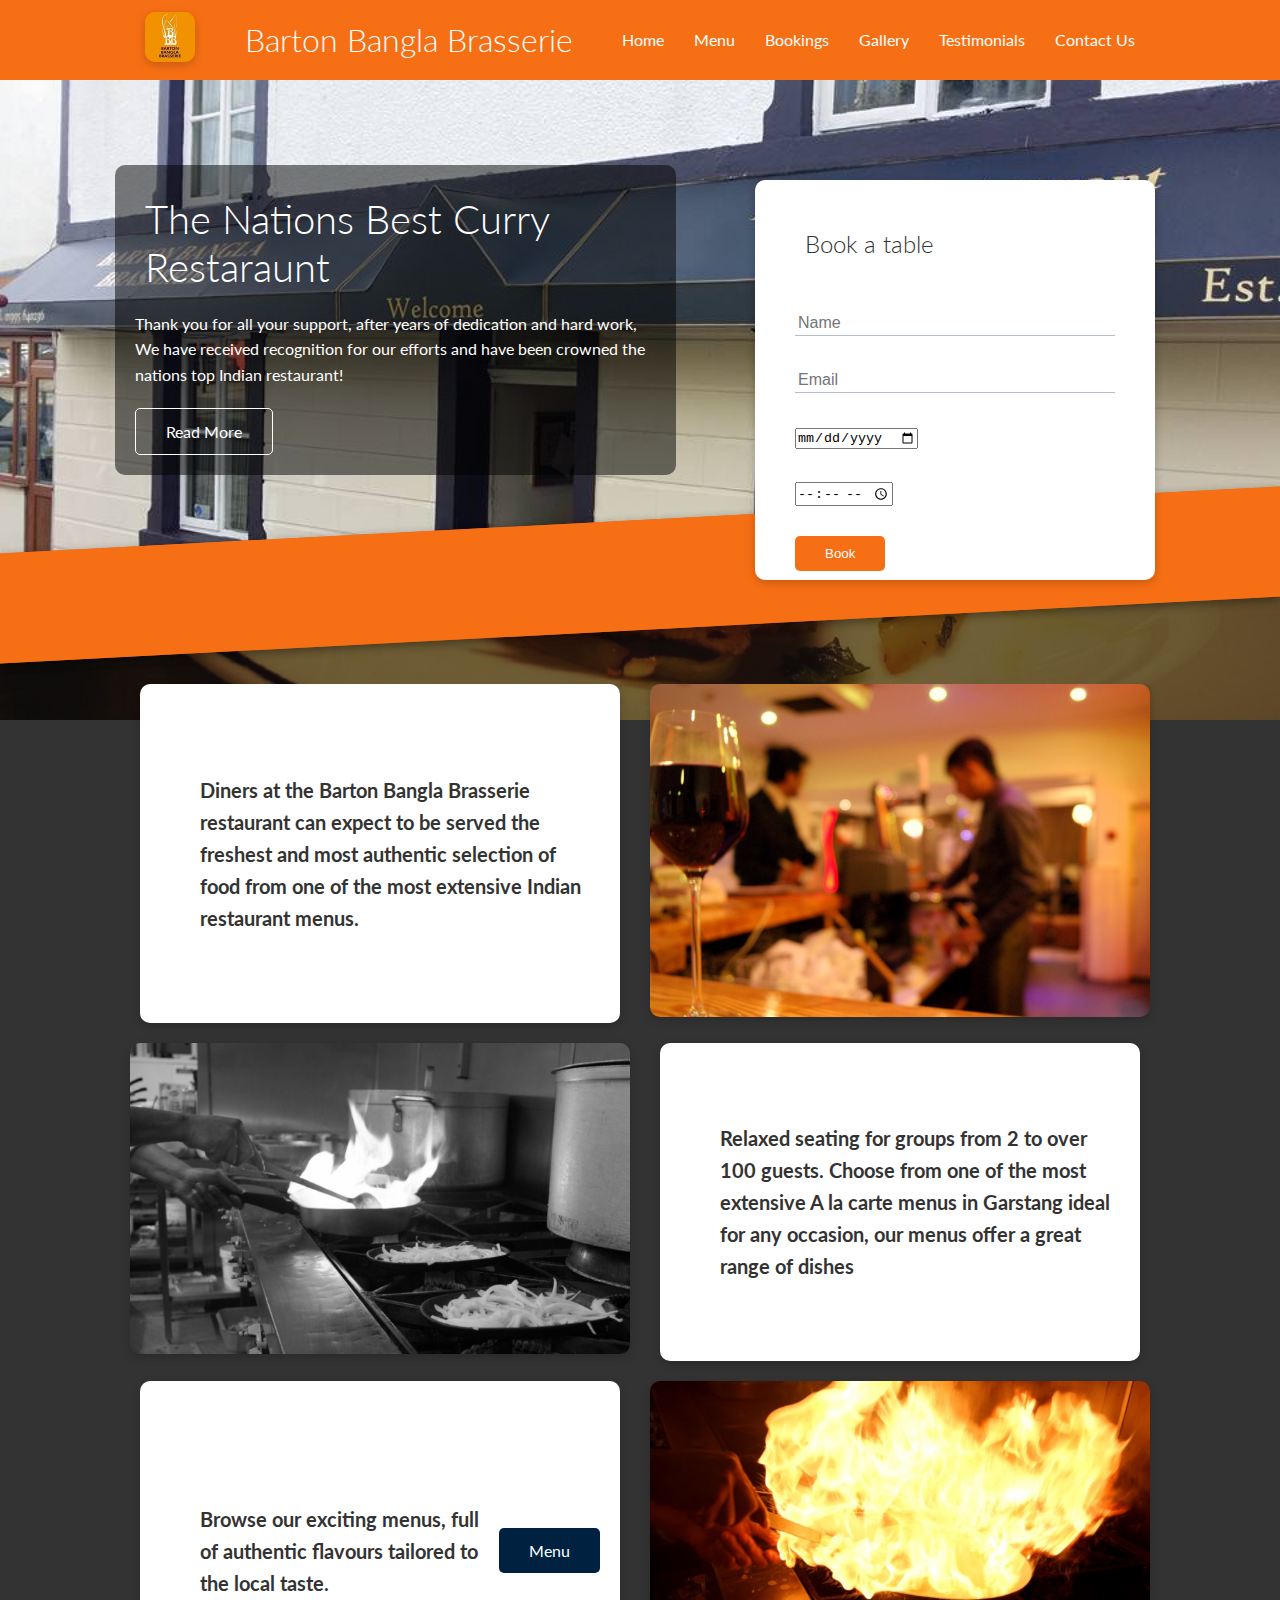
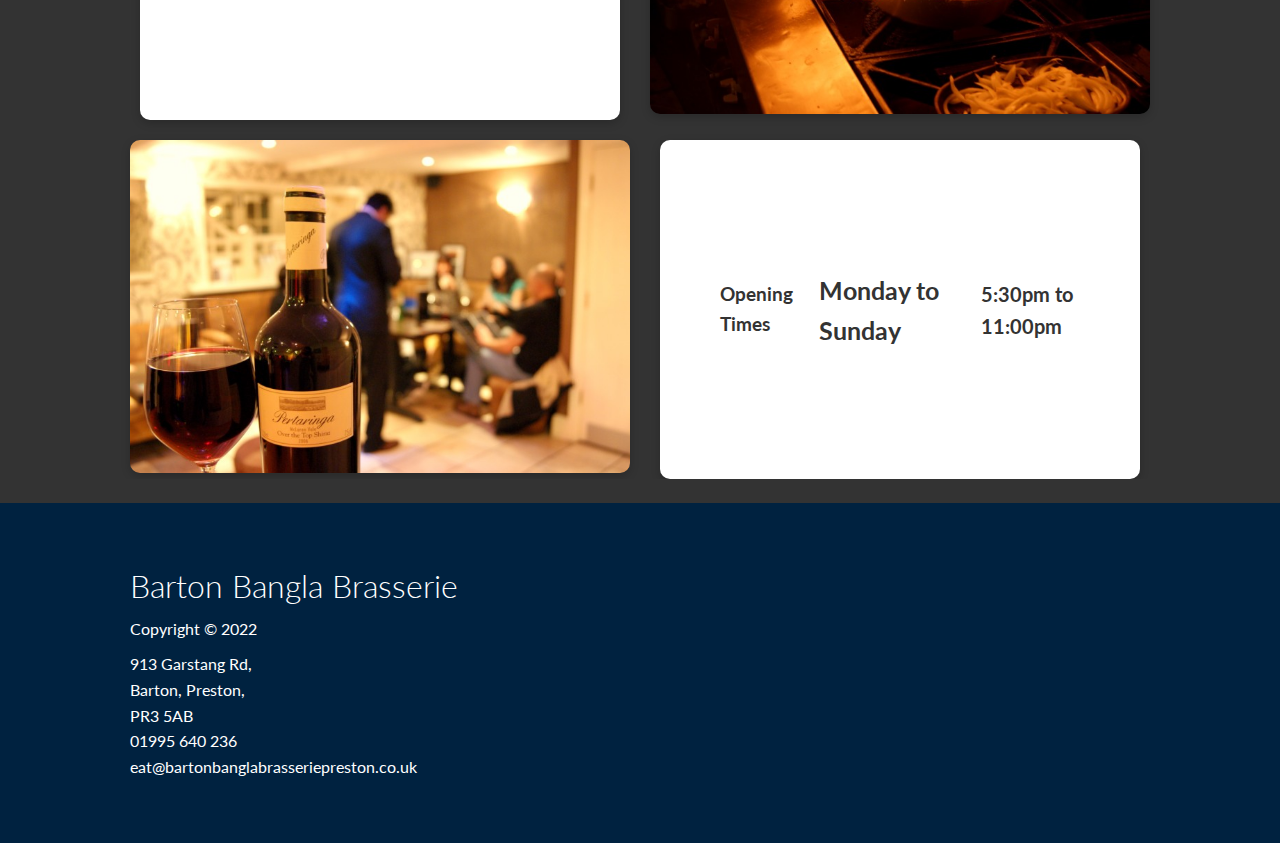
<file: Index.html>
<!DOCTYPE html>
<html lang="en">

<head>
    <Title> Barton Bangla Barasserie - Home Page</Title>
    <meta charset="utf-8">
    <link rel="stylesheet" type ="text/css" href="CSS/utilities.css">
    <link rel="stylesheet" type ="text/css" href="CSS/styles.css">
    
    <link rel="stylesheet" href="https://cdnjs.cloudflare.com/ajax/libs/font-awesome/6.1.1/css/all.min.css" integrity="sha512-KfkfwYDsLkIlwQp6LFnl8zNdLGxu9YAA1QvwINks4PhcElQSvqcyVLLD9aMhXd13uQjoXtEKNosOWaZqXgel0g==" crossorigin="anonymous" referrerpolicy="no-referrer" />
   
   
</head>

<body>
<!-- Navbar-->
<div class="navbar">
<div class="container flex">
    <a href="Index.html"><img src="Images/logo.jpg" alt=""></a>
    <h1 class="logo">Barton Bangla Brasserie</h1>
        <nav>
            <ul>
                <li><a href="Index.html">Home</a></li>
                <li><a href="Menu.html">Menu</a></li>
                <li><a href="Bookings.html">Bookings</a></li>
                <li><a href="Gallery.html">Gallery</a></li>
                <li><a href="Testimonials.html">Testimonials</a></li>
                <li><a href="Contact.html">Contact Us</a></li>
            </ul>
        </nav>
    </div>
</div>


<!-- Showcase-->
<section class="showcase">
    <div class="container grid">
        <div class="showcase-text">
            <h1>The Nations Best Curry Restaraunt</h1>
            <p>Thank you for all your support, after years of dedication and hard work, We have received recognition for our efforts and have been crowned the nations top Indian restaurant!</p>
            <a href="https://www.lancs.live/whats-on/food-drink-news/lancashire-indian-restaurant-officially-named-21869978" class="btn btn-outline">Read More</a>
        </div>
            <div class="showcase-form card">
                <h2>Book a table</h2>
                <form name="contact" method="POST" netlify-honeypot="bot-field" data-netlify="true">
                    <input type="hidden" name="form-name" value="contact">
                    <p class="hidden">
                        <label>
                          Don’t fill this out if you’re human: <input name="bot-field" />
                        </label>
                      </p>
                    <div class="form-control">
                        <input type="text" name="name" placeholder="Name"required>
                    </div>
                    <div class="form-control">
                        <input type="email" name="email" placeholder="Email" required>
                    </div>
                    <div class="form-control">
                        <input type="date" name="date" placeholder="date" required>
                    </div>
                    <div class="form-control">
                        <input type="time" name="time" placeholder="time" required>
                    </div>
                    <input type="submit" value="Book" class="btn btn-primary">
                </form>
            </div>
        </div>
</section>

<!-- Articles -->
<section class="articles">
    <div class="section articles-main my-2">
        <div class="container grid">
            <div class="card flex">
                <i class= "fas fa-utensils fa-3x"></i>
                <p>Diners at the Barton Bangla Brasserie restaurant can expect to be served the freshest and most authentic selection of food from one of the most extensive Indian restaurant menus. </p>
            </div>
            <div class="cardflex">
                <img src="Images/Article1.jpg" alt="">
            </div>
            <div class="cardflex">
                <img src="Images/Article2.jpg" alt="">
            </div>
            <div class="card flex">
                <i class= "fas fa-chair fa-3x"></i>
                <p>Relaxed seating for groups from 2 to over 100 guests. Choose from one of the most extensive A la carte menus in Garstang ideal for any occasion, our menus offer a great range of dishes </p>
            </div>
            <div class="card flex">
                <i class= "fas fa-bars fa-3x"></i>
                <p>Browse our exciting menus, full of authentic flavours tailored to the local taste.</p>
                <a href="Menu.html" class="btn btn-dark">Menu</a>
            </div>
            <div class="cardflex">
                <img src="Images/Article3.jpg" alt="">
            </div> 
            <div class="cardflex">
                <img src="Images/Article4.jpg" alt="">
            </div> 
            <div class="card flex">
                <i class= "fas fa-clock fa-3x"></i>
                <h3>Opening Times</34>
                <h4>Monday to Sunday</h4>
                <p>5:30pm to 11:00pm</p>
            </div>
            
            
        </div>
    </div>
</section>







<!-- Footer -->
<footer class="footer bg-dark py-5">
    <div class="container grid">
        <div>
            <h1>Barton Bangla Brasserie</h1>
            <p> Copyright &copy; 2022</p>
            <ul>
                <li>913 Garstang Rd,</li>
                <li>Barton, Preston,</li>
                <li>PR3 5AB</li>
                <li><a href="01995640236">01995 640 236</a></li>
                <li><a href="mailto:eat@bartonbanglabrasseriepreston.co.uk">eat@bartonbanglabrasseriepreston.co.uk</a></li>
            </ul>
        </div>
        <div class="social">
            <a href="#"><i class = "fab fa-twitter fa-2x"></i></a>
            <a href="https://www.facebook.com/bartonbanglabrasserie/"><i class = "fab fa-facebook fa-2x"></i></a>
            <a href="#"><i class = "fab fa-instagram fa-2x"></i></a>
            <a href="#"><i class = "fab fa-yelp fa-2x"></i></a>
            <a href="#"><i class = "fab fa-regular fa-envelope fa-2x"></i></a>
        </div>
    </div>
</footer>
</body>
</html>
</file>
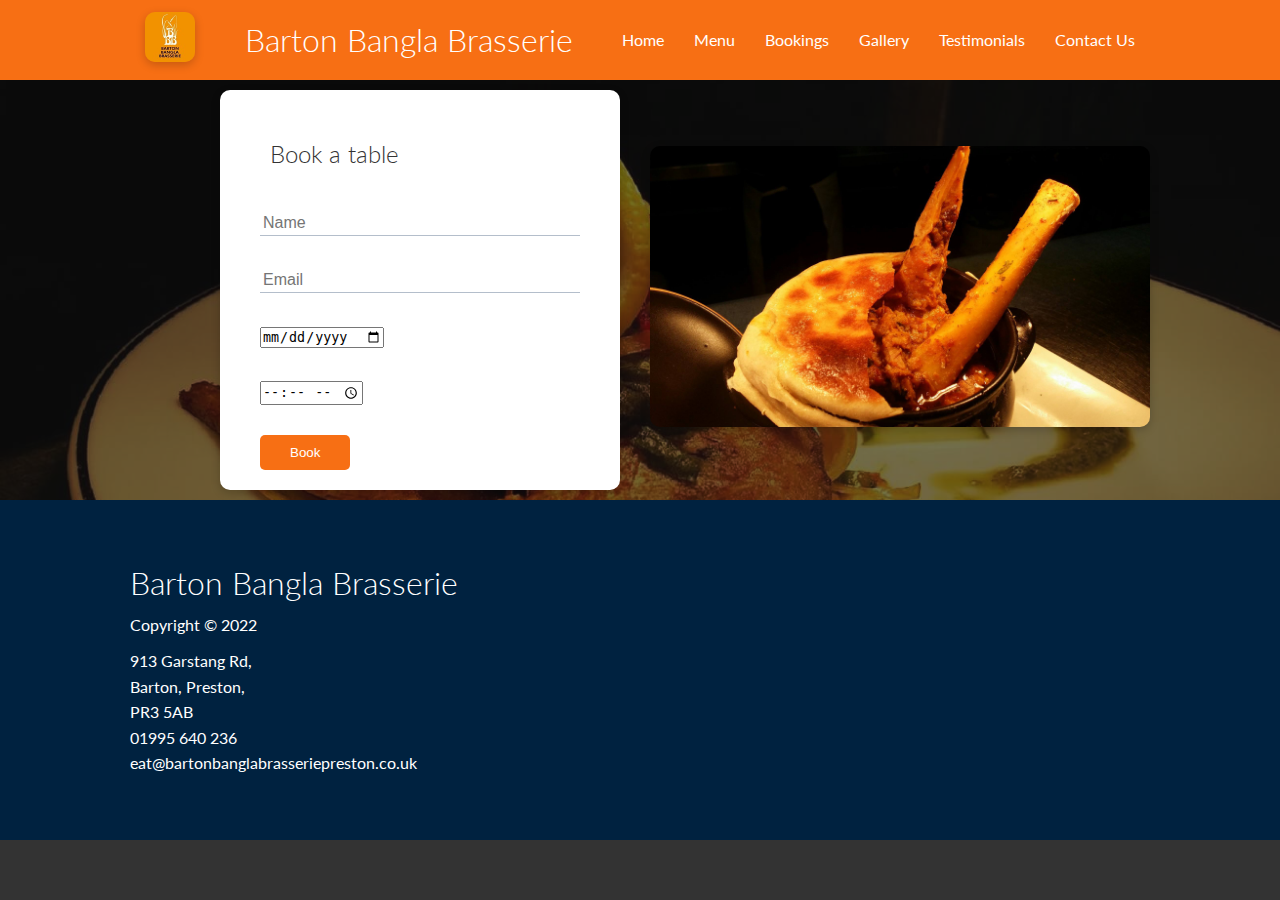
<file: Bookings.html>
<!DOCTYPE html>
<html lang="en">

<head>
    <Title> Barton Bangla Barasserie - Bookings</Title>
    <meta charset="utf-8">
    <link rel="stylesheet" type ="text/css" href="CSS/utilities.css">
    <link rel="stylesheet" type ="text/css" href="CSS/styles.css">
    
    <link rel="stylesheet" href="https://cdnjs.cloudflare.com/ajax/libs/font-awesome/6.1.1/css/all.min.css" integrity="sha512-KfkfwYDsLkIlwQp6LFnl8zNdLGxu9YAA1QvwINks4PhcElQSvqcyVLLD9aMhXd13uQjoXtEKNosOWaZqXgel0g==" crossorigin="anonymous" referrerpolicy="no-referrer" />
   
   
</head>

<body>
<!-- Navbar-->
<div class="navbar">
<div class="container flex">
    <a href="Index.html"><img src="Images/logo.jpg" alt=""></a>
    <h1 class="logo">Barton Bangla Brasserie</h1>
        <nav>
            <ul>
                <li><a href="Index.html">Home</a></li>
                <li><a href="Menu.html">Menu</a></li>
                <li><a href="Bookings.html">Bookings</a></li>
                <li><a href="Gallery.html">Gallery</a></li>
                <li><a href="Testimonials.html">Testimonials</a></li>
                <li><a href="Contact.html">Contact Us</a></li>
            </ul>
        </nav>
    </div>
</div>

<!-- Booking Form -->
<div class="container grid">
    <div class="bookings-form card">
        <h2>Book a table</h2>
            <form name="contact" method="POST" data-netlify="true">
                <input type="hidden" name="form-name" netlify-honeypot="bot-field" value="contact">
                <input type="hidden" name="form-name" value="contact">
                    <p class="hidden">
                        <label>
                          Don’t fill this out if you’re human: <input name="bot-field" />
                        </label>
                      </p>
                <div class="form-control">
                    <input type="text" name="name" placeholder="Name"required>
                </div>
                <div class="form-control">
                    <input type="email" name="email" placeholder="Email" required>
                </div>
                <div class="form-control">
                    <input type="date" name="date" placeholder="date" required>
                </div>
                <div class="form-control">
                    <input type="time" name="time" placeholder="time" required>
                </div>
                <input type="submit" value="Book" class="btn btn-primary">
            </form>
    </div>
    <div class="bookings"><img src="Images/bg2.jpg" alt=""></div>
</div>


<!-- Footer -->
<footer class="footer bg-dark py-5">
    <div class="container grid">
        <div>
            <h1>Barton Bangla Brasserie</h1>
            <p> Copyright &copy; 2022</p>
            <ul>
                <li>913 Garstang Rd,</li>
                <li>Barton, Preston,</li>
                <li>PR3 5AB</li>
                <li><a href="01995640236">01995 640 236</a></li>
                <li><a href="mailto:eat@bartonbanglabrasseriepreston.co.uk">eat@bartonbanglabrasseriepreston.co.uk</a></li>
            </ul>
        </div>
        <div class="social">
            <a href="#"><i class = "fab fa-twitter fa-2x"></i></a>
            <a href="https://www.facebook.com/bartonbanglabrasserie/"><i class = "fab fa-facebook fa-2x"></i></a>
            <a href="#"><i class = "fab fa-instagram fa-2x"></i></a>
            <a href="#"><i class = "fab fa-yelp fa-2x"></i></a>
            <a href="#"><i class = "fab fa-regular fa-envelope fa-2x"></i></a>
        </div>
    </div>
</footer>
</body>
</html>
</file>
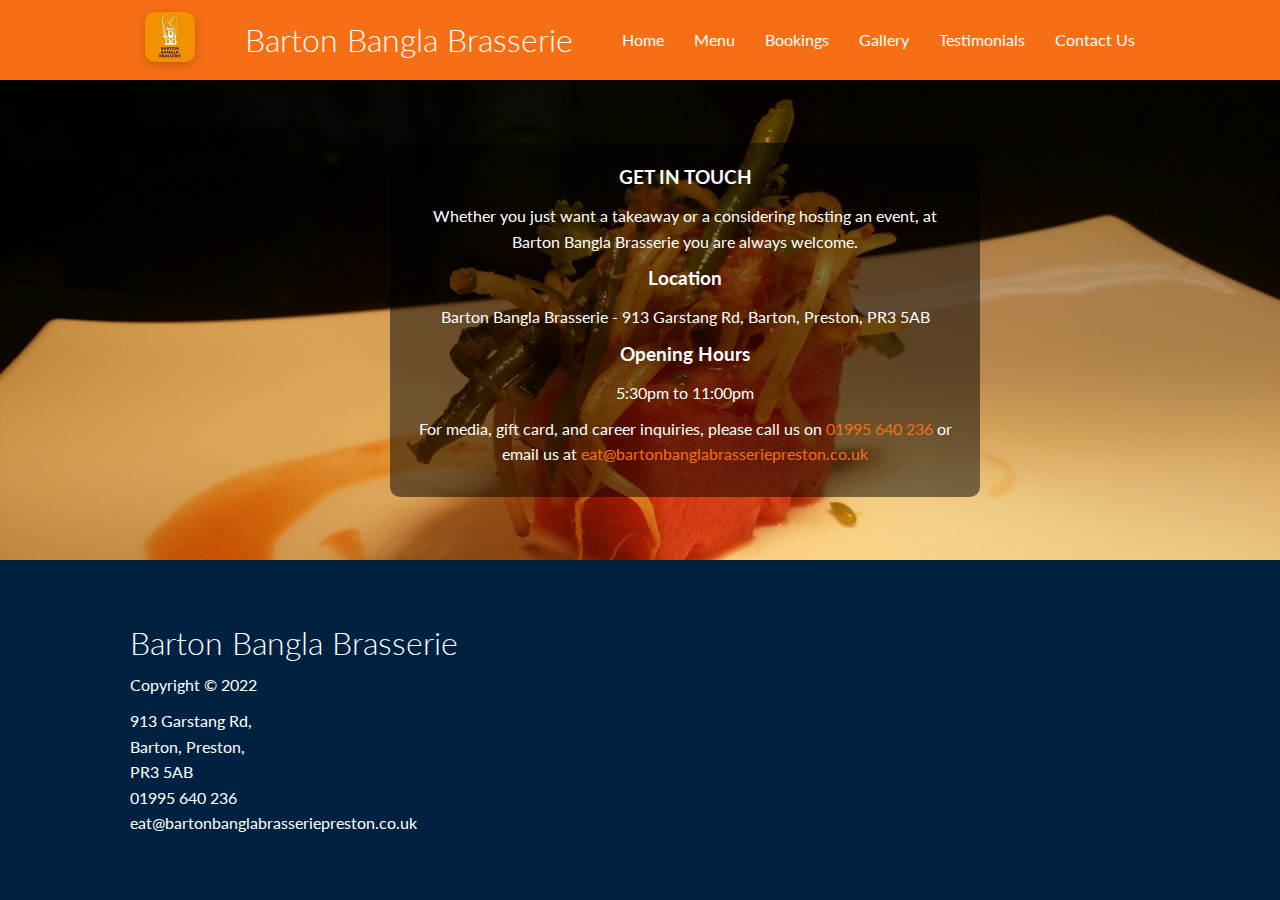
<file: Contact.html>
<!DOCTYPE html>
<html lang="en">

<head>
    <Title> Barton Bangla Barasserie - Contact Us</Title>
    <meta charset="utf-8">
    <link rel="stylesheet" type ="text/css" href="CSS/utilities.css">
    <link rel="stylesheet" type ="text/css" href="CSS/styles.css">
    
    <link rel="stylesheet" href="https://cdnjs.cloudflare.com/ajax/libs/font-awesome/6.1.1/css/all.min.css" integrity="sha512-KfkfwYDsLkIlwQp6LFnl8zNdLGxu9YAA1QvwINks4PhcElQSvqcyVLLD9aMhXd13uQjoXtEKNosOWaZqXgel0g==" crossorigin="anonymous" referrerpolicy="no-referrer" />
   
   
</head>

<body>
<!-- Navbar-->
<div class="navbar">
<div class="container flex">
    <a href="Index.html"><img src="Images/logo.jpg" alt=""></a>
    <h1 class="logo">Barton Bangla Brasserie</h1>
        <nav>
            <ul>
                <li><a href="Index.html">Home</a></li>
                <li><a href="Menu.html">Menu</a></li>
                <li><a href="Bookings.html">Bookings</a></li>
                <li><a href="Gallery.html">Gallery</a></li>
                <li><a href="Testimonials.html">Testimonials</a></li>
                <li><a href="Contact.html">Contact Us</a></li>
            </ul>
        </nav>
    </div>
</div>

<!-- ContactUs -->
<section class="contact">
    <div class="container-contact grid">
        <div class="contact-text">
            <h3>GET IN TOUCH</h3>
            <p>Whether you just want a takeaway or a considering hosting an event, at Barton Bangla Brasserie you are always welcome.</p>
            <h3>Location </h3>
            <p>Barton Bangla Brasserie - 913 Garstang Rd, Barton, Preston, PR3 5AB </p>
            <h3>Opening Hours </h3>
            <p>5:30pm to 11:00pm </p> 
            <p>For media, gift card, and career inquiries, please call us on <a href="01995 640 236">01995 640 236</a> or email us at <a href="mailto:eat@bartonbanglabrasseriepreston.co.uk">eat@bartonbanglabrasseriepreston.co.uk</a></p>
        </div>
    </div>
</section>

<!-- Footer -->
<footer class="footer bg-dark py-5">
    <div class="container grid">
        <div>
            <h1>Barton Bangla Brasserie</h1>
            <p> Copyright &copy; 2022</p>
            <ul>
                <li>913 Garstang Rd,</li>
                <li>Barton, Preston,</li>
                <li>PR3 5AB</li>
                <li><a href="01995640236">01995 640 236</a></li>
                <li><a href="mailto:eat@bartonbanglabrasseriepreston.co.uk">eat@bartonbanglabrasseriepreston.co.uk</a></li>
            </ul>
        </div>
        <div class="social">
            <a href="#"><i class = "fab fa-twitter fa-2x"></i></a>
            <a href="https://www.facebook.com/bartonbanglabrasserie/"><i class = "fab fa-facebook fa-2x"></i></a>
            <a href="#"><i class = "fab fa-instagram fa-2x"></i></a>
            <a href="#"><i class = "fab fa-yelp fa-2x"></i></a>
            <a href="#"><i class = "fab fa-regular fa-envelope fa-2x"></i></a>
        </div>
    </div>
</footer>
</body>
</html>
</file>
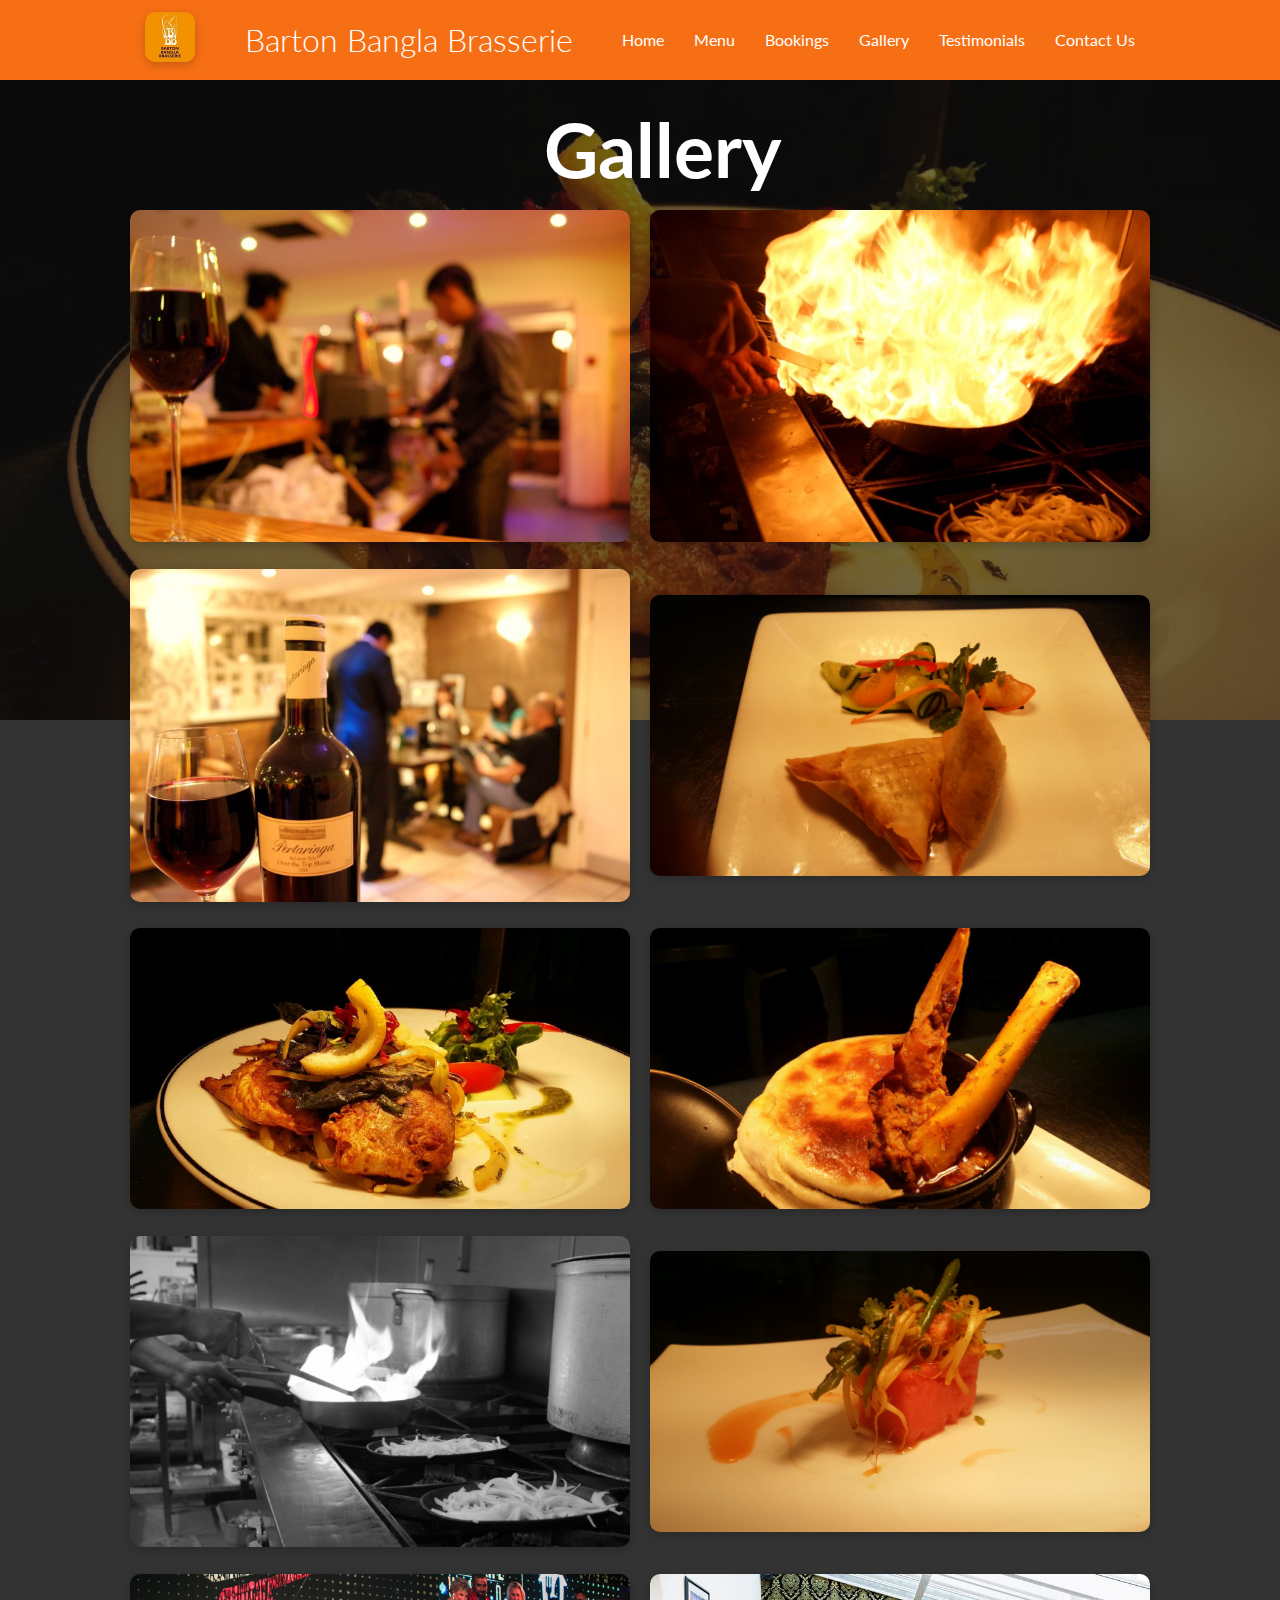
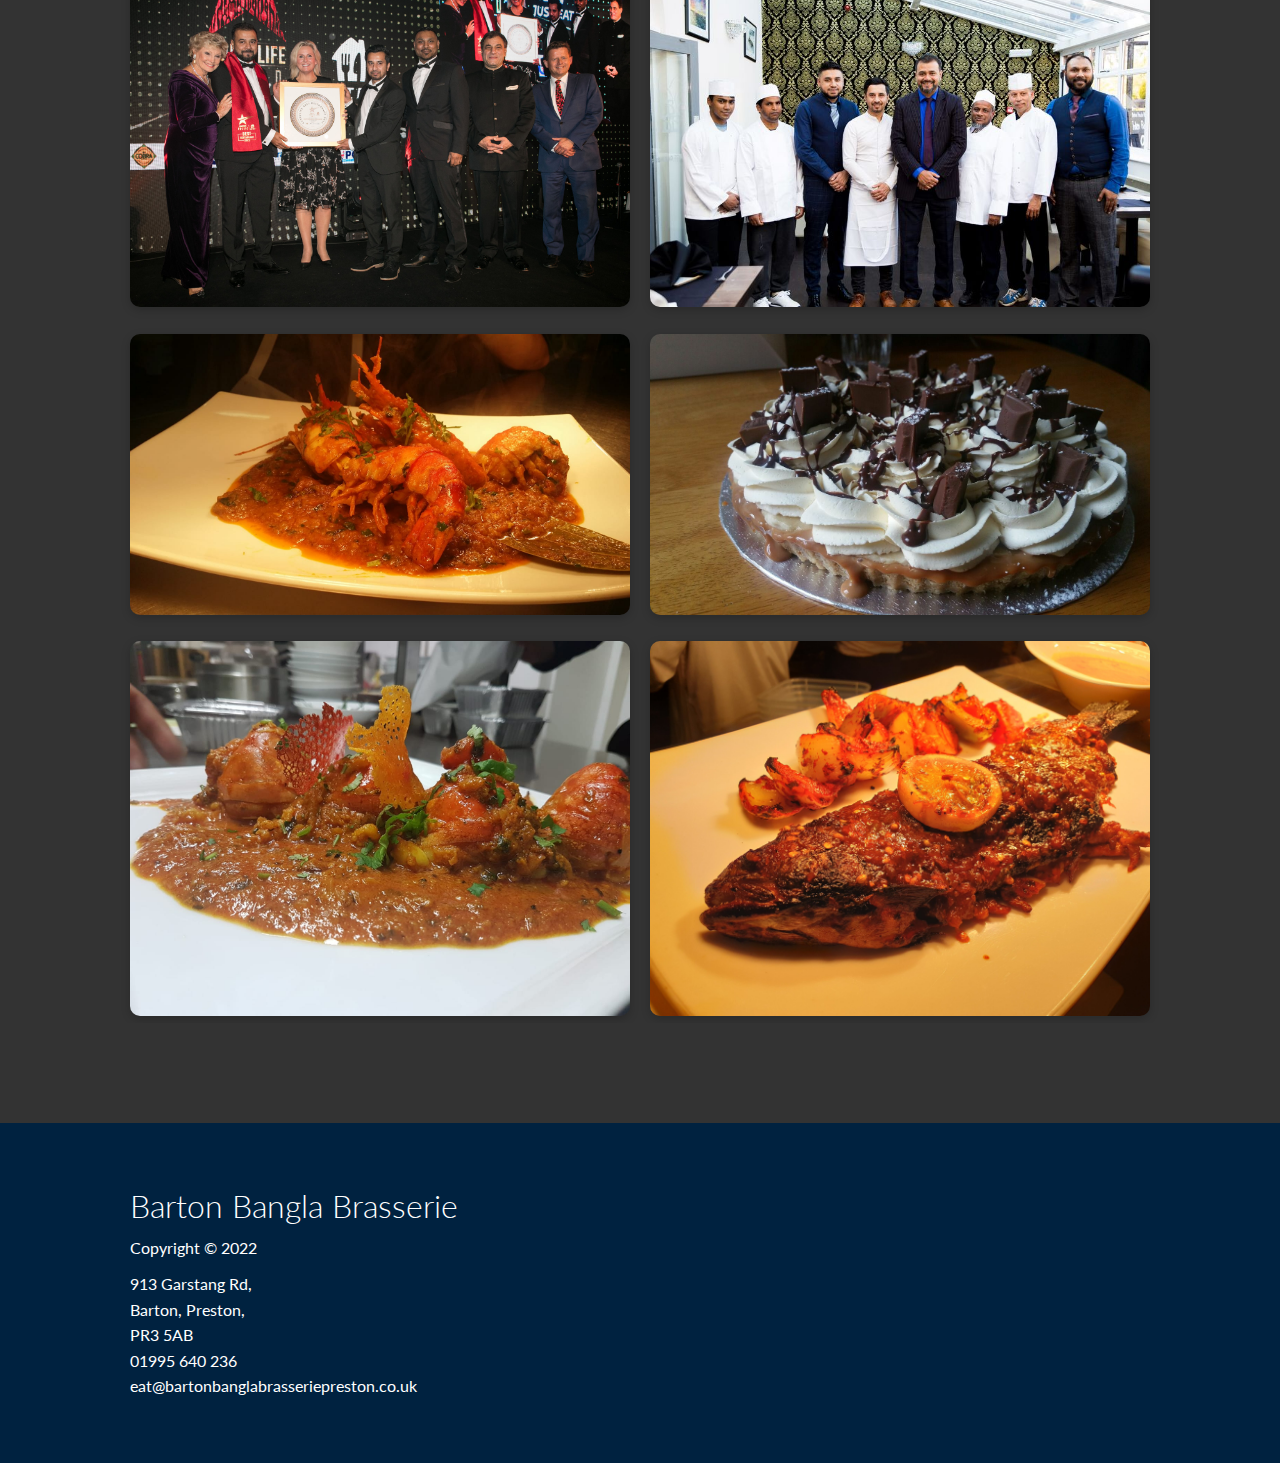
<file: Gallery.html>
<!DOCTYPE html>
<html lang="en">

<head>
    <Title> Barton Bangla Barasserie - Gallery</Title>
    <meta charset="utf-8">
    <link rel="stylesheet" type ="text/css" href="CSS/utilities.css">
    <link rel="stylesheet" type ="text/css" href="CSS/styles.css">
    
    <link rel="stylesheet" href="https://cdnjs.cloudflare.com/ajax/libs/font-awesome/6.1.1/css/all.min.css" integrity="sha512-KfkfwYDsLkIlwQp6LFnl8zNdLGxu9YAA1QvwINks4PhcElQSvqcyVLLD9aMhXd13uQjoXtEKNosOWaZqXgel0g==" crossorigin="anonymous" referrerpolicy="no-referrer" />
   
   
</head>

<body>
<!-- Navbar-->
<div class="navbar">
<div class="container flex">
    <a href="Index.html"><img src="Images/logo.jpg" alt=""></a>
    <h1 class="logo">Barton Bangla Brasserie</h1>
        <nav>
            <ul>
                <li><a href="Index.html">Home</a></li>
                <li><a href="Menu.html">Menu</a></li>
                <li><a href="Bookings.html">Bookings</a></li>
                <li><a href="Gallery.html">Gallery</a></li>
                <li><a href="Testimonials.html">Testimonials</a></li>
                <li><a href="Contact.html">Contact Us</a></li>
            </ul>
        </nav>
    </div>
</div>

<!-- Gallery -->
<section class="gallery">
    <div class="section gallery-main">
        <div class="gallery-heading xl">
            <h3>Gallery</h3>
        </div>
        <div class="container grid">
            <div class="cardflex">
                <img src="Images/Article1.jpg" alt="">
            </div>
            <div class="cardflex">
                <img src="Images/Article3.jpg" alt="">
            </div>
            <div class="cardflex">
                <img src="Images/Article4.jpg" alt="">
            </div>
            <div class="cardflex">
                <img src="Images/bg5.jpg" alt="">
            </div>
            <div class="cardflex">
                <img src="Images/bg1.jpg" alt="">
            </div>
            <div class="cardflex">
                <img src="Images/bg2.jpg" alt="">
            </div>
            <div class="cardflex">
                <img src="Images/Article2.jpg" alt="">
            </div>
            <div class="cardflex">
                <img src="Images/bg4.jpg" alt="">
            </div>
            <div class="cardflex">
                <img src="Images/CurryAwards1.jpg" alt="">
            </div>
            <div class="cardflex">
                <img src="Images/TheTeam.jpg" alt="">
            </div>
            <div class="cardflex">
                <img src="Images/Article5.jpg" alt="">
            </div>
            <div class="cardflex">
                <img src="Images/Article6.jpg" alt="">
            </div>
            <div class="cardflex">
                <img src="Images/Article7.jpg" alt="">
            </div>
            <div class="cardflex">
                <img src="Images/Article8.jpg" alt="">
            </div>
        </div>
    </div>
</section>


<!-- Footer -->
<footer class="footer bg-dark py-5">
    <div class="container grid">
        <div>
            <h1>Barton Bangla Brasserie</h1>
            <p> Copyright &copy; 2022</p>
            <ul>
                <li>913 Garstang Rd,</li>
                <li>Barton, Preston,</li>
                <li>PR3 5AB</li>
                <li><a href="01995640236">01995 640 236</a></li>
                <li><a href="mailto:eat@bartonbanglabrasseriepreston.co.uk">eat@bartonbanglabrasseriepreston.co.uk</a></li>
            </ul>
        </div>
        <div class="social">
            <a href="#"><i class = "fab fa-twitter fa-2x"></i></a>
            <a href="https://www.facebook.com/bartonbanglabrasserie/"><i class = "fab fa-facebook fa-2x"></i></a>
            <a href="#"><i class = "fab fa-instagram fa-2x"></i></a>
            <a href="#"><i class = "fab fa-yelp fa-2x"></i></a>
            <a href="#"><i class = "fab fa-regular fa-envelope fa-2x"></i></a>
        </div>
    </div>
</footer>
</body>
</html>
</file>
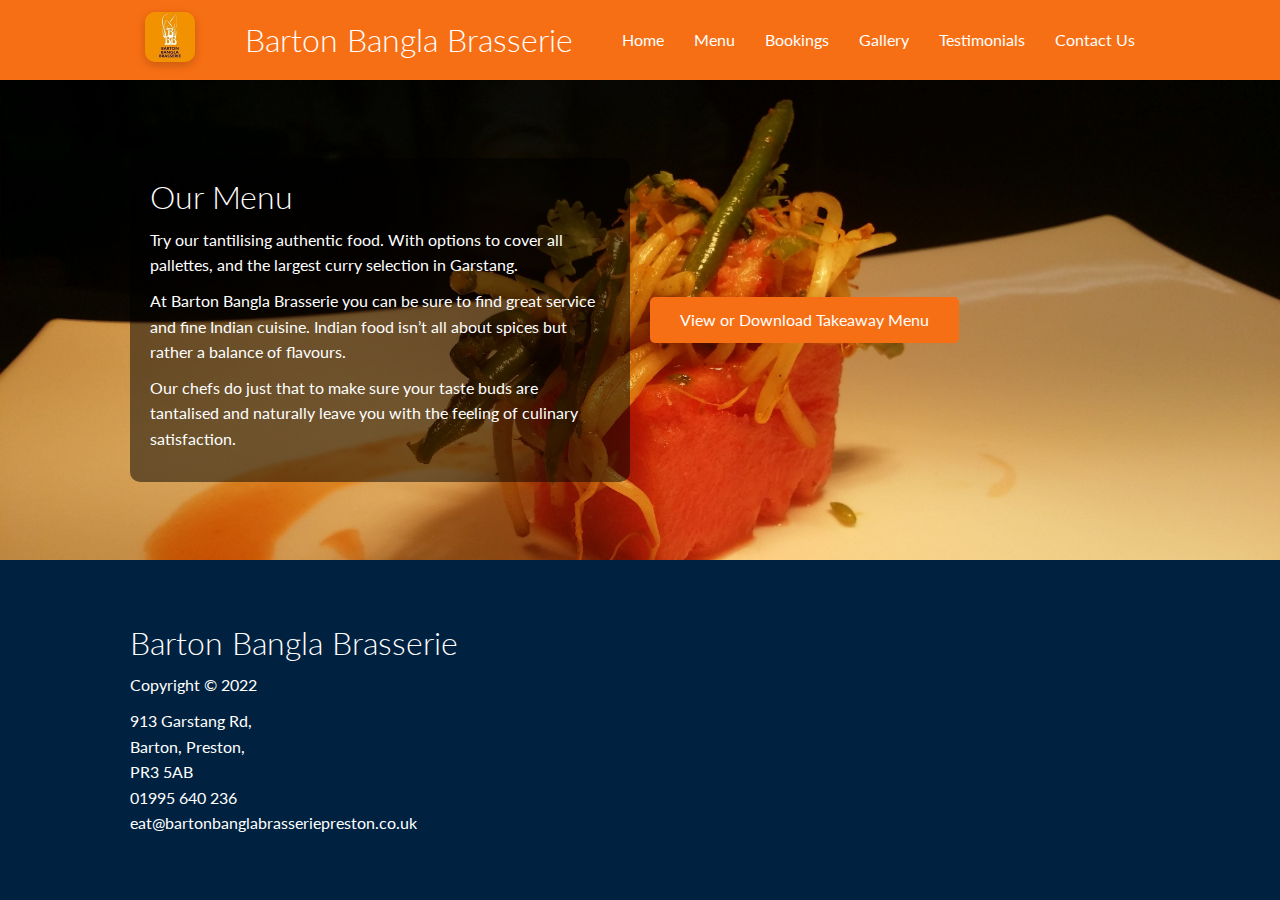
<file: Menu.html>
<!DOCTYPE html>
<html lang="en">

<head>
    <Title> Barton Bangla Barasserie - Menu</Title>
    <meta charset="utf-8">
    <link rel="stylesheet" type ="text/css" href="CSS/utilities.css">
    <link rel="stylesheet" type ="text/css" href="CSS/styles.css">
    
    <link rel="stylesheet" href="https://cdnjs.cloudflare.com/ajax/libs/font-awesome/6.1.1/css/all.min.css" integrity="sha512-KfkfwYDsLkIlwQp6LFnl8zNdLGxu9YAA1QvwINks4PhcElQSvqcyVLLD9aMhXd13uQjoXtEKNosOWaZqXgel0g==" crossorigin="anonymous" referrerpolicy="no-referrer" />
   
   
</head>

<body>
<!-- Navbar-->
<div class="navbar">
<div class="container flex">
    <a href="Index.html"><img src="Images/logo.jpg" alt=""></a>
    <h1 class="logo">Barton Bangla Brasserie</h1>
        <nav>
            <ul>
                <li><a href="Index.html">Home</a></li>
                <li><a href="Menu.html">Menu</a></li>
                <li><a href="Bookings.html">Bookings</a></li>
                <li><a href="Gallery.html">Gallery</a></li>
                <li><a href="Testimonials.html">Testimonials</a></li>
                <li><a href="Contact.html">Contact Us</a></li>
            </ul>
        </nav>
    </div>
</div>

<!-- Menu -->
<section class="menu">
    <div class="container grid">
        <div class="menu-text">
            <h1>Our Menu</h1>
            <p>Try our tantilising authentic food. With options to cover all pallettes, and the largest curry selection in Garstang. </p>
            <p>At Barton Bangla Brasserie you can be sure to find great service and fine Indian
            cuisine. Indian food isn’t all about spices but rather a balance of flavours.</p> 
            <p>Our chefs do just that to make sure your taste buds are tantalised and naturally leave you with the feeling of culinary satisfaction.</p>
        </div>
        <div class="menu-link">
            <a href="https://www.bartonbanglabrasseriepreston.co.uk/wp-content/uploads/2018/05/tmenu.pdf" class="btn btn-primary">View or Download Takeaway Menu</a>
        </div>
    </div>
</section>

<!-- Footer -->
<footer class="footer bg-dark py-5">
    <div class="container grid">
        <div>
            <h1>Barton Bangla Brasserie</h1>
            <p> Copyright &copy; 2022</p>
            <ul>
                <li>913 Garstang Rd,</li>
                <li>Barton, Preston,</li>
                <li>PR3 5AB</li>
                <li><a href="01995640236">01995 640 236</a></li>
                <li><a href="mailto:eat@bartonbanglabrasseriepreston.co.uk">eat@bartonbanglabrasseriepreston.co.uk</a></li>
            </ul>
        </div>
        <div class="social">
            <a href="#"><i class = "fab fa-twitter fa-2x"></i></a>
            <a href="https://www.facebook.com/bartonbanglabrasserie/"><i class = "fab fa-facebook fa-2x"></i></a>
            <a href="#"><i class = "fab fa-instagram fa-2x"></i></a>
            <a href="#"><i class = "fab fa-yelp fa-2x"></i></a>
            <a href="#"><i class = "fab fa-regular fa-envelope fa-2x"></i></a>
        </div>
    </div>
</footer>
</body>
</html>
</file>
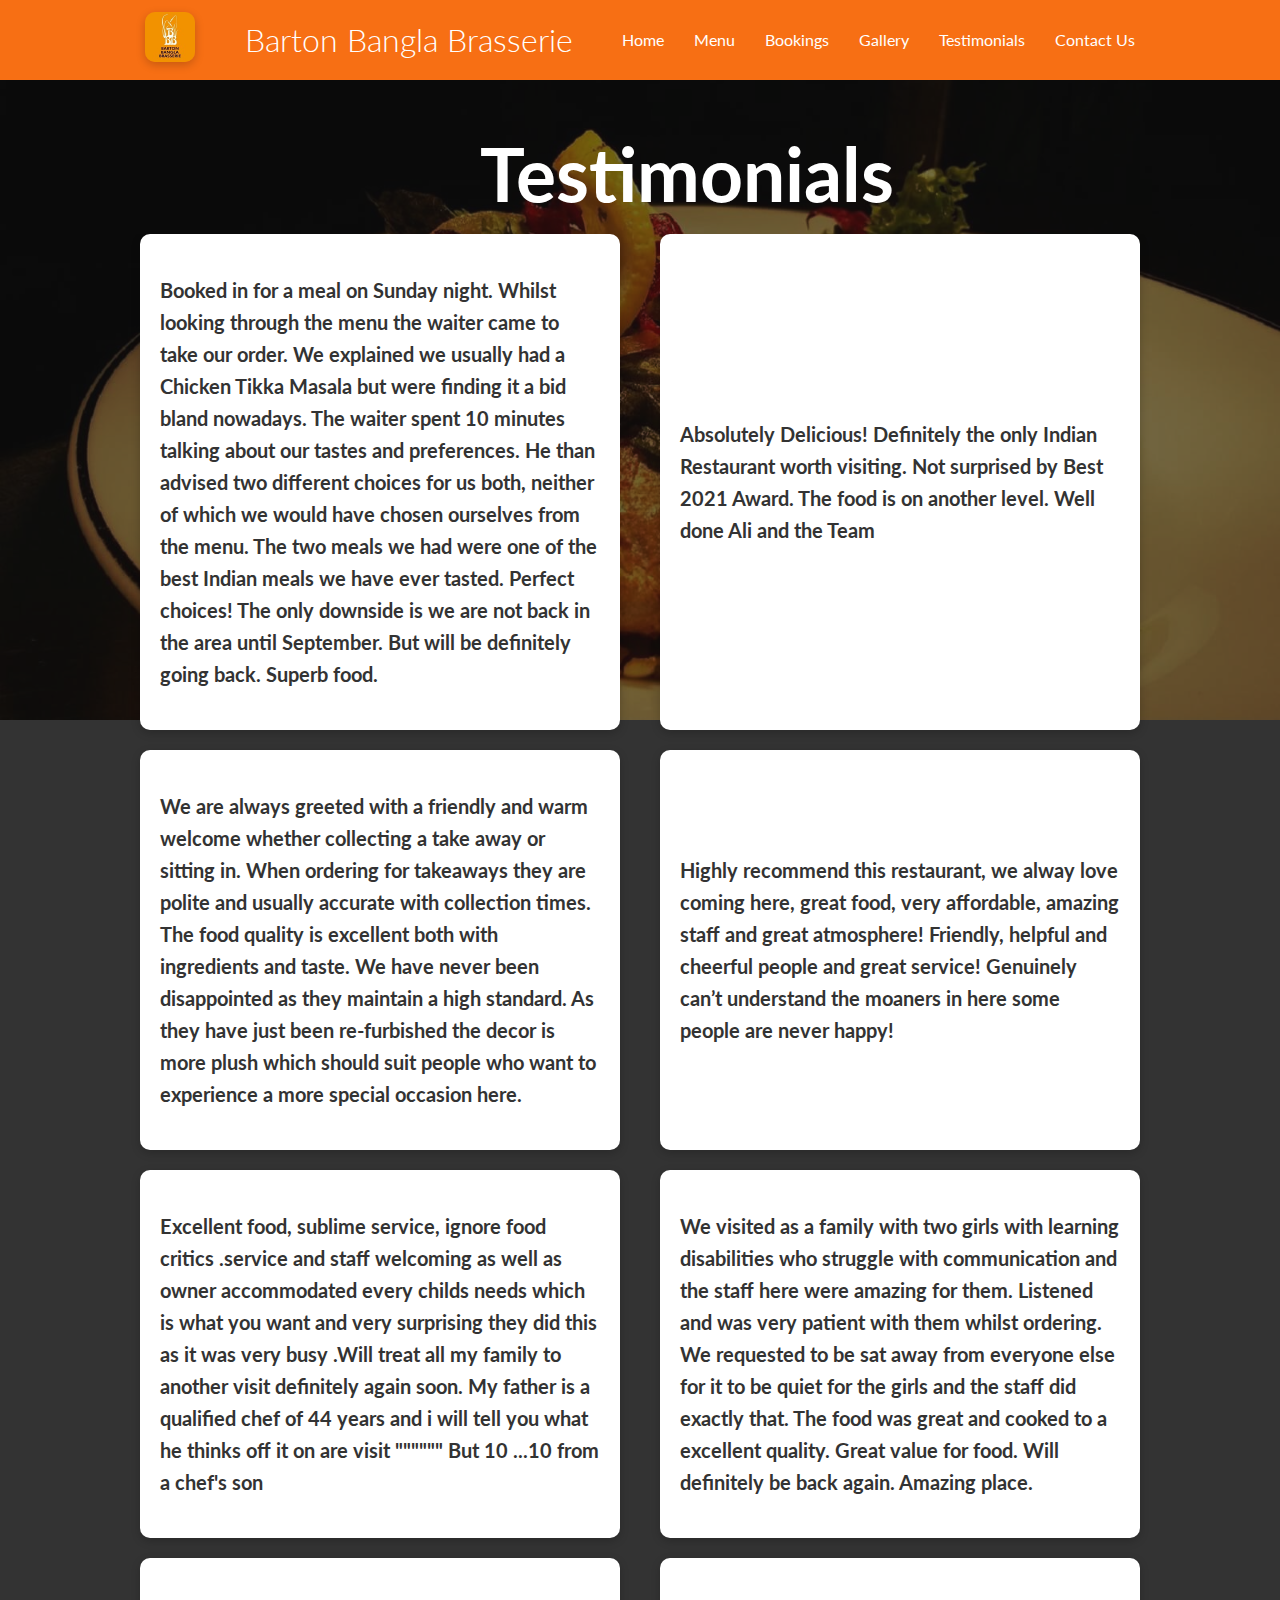
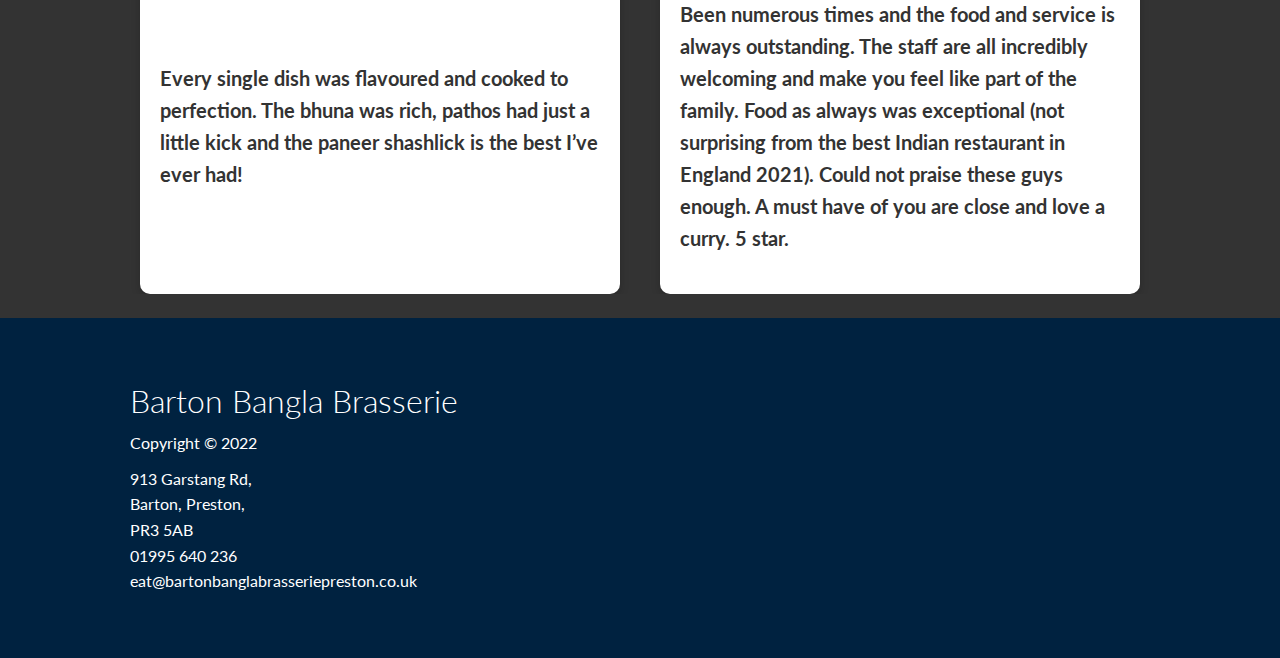
<file: Testimonials.html>
<!DOCTYPE html>
<html lang="en">

<head>
    <Title> Barton Bangla Barasserie - Testimonials</Title>
    <meta charset="utf-8">
    <link rel="stylesheet" type ="text/css" href="CSS/utilities.css">
    <link rel="stylesheet" type ="text/css" href="CSS/styles.css">
    
    <link rel="stylesheet" href="https://cdnjs.cloudflare.com/ajax/libs/font-awesome/6.1.1/css/all.min.css" integrity="sha512-KfkfwYDsLkIlwQp6LFnl8zNdLGxu9YAA1QvwINks4PhcElQSvqcyVLLD9aMhXd13uQjoXtEKNosOWaZqXgel0g==" crossorigin="anonymous" referrerpolicy="no-referrer" />
   
   
</head>

<body>
<!-- Navbar-->
<div class="navbar">
<div class="container flex">
    <a href="Index.html"><img src="Images/logo.jpg" alt=""></a>
    <h1 class="logo">Barton Bangla Brasserie</h1>
        <nav>
            <ul>
                <li><a href="Index.html">Home</a></li>
                <li><a href="Menu.html">Menu</a></li>
                <li><a href="Bookings.html">Bookings</a></li>
                <li><a href="Gallery.html">Gallery</a></li>
                <li><a href="Testimonials.html">Testimonials</a></li>
                <li><a href="Contact.html">Contact Us</a></li>
            </ul>
        </nav>
    </div>
</div>

<!-- Testimonials -->
<section class="testimonials">
    <div class="section testimonials-main my-2">
        <div class="testimonials-heading xl">
            <h3>Testimonials</h3>
        </div>
        <div class="container grid">
            <div class="card flex">
                <p>Booked in for a meal on Sunday night. Whilst looking through the menu the waiter came to take our order. We explained we usually had a Chicken Tikka Masala but were finding it a bid bland nowadays. The waiter spent 10 minutes talking about our tastes and preferences. He than advised two different choices for us both, neither of which we would have chosen ourselves from the menu. The two meals we had were one of the best Indian meals we have ever tasted. Perfect choices! The only downside is we are not back in the area until September. But will be definitely going back. Superb food. </p>
            </div>
            <div class="card flex">
                <p>Absolutely Delicious! Definitely the only Indian Restaurant worth visiting. Not surprised by Best 2021 Award. The food is on another level. Well done Ali and the Team</p>
            </div>
            <div class="card flex">
                <p>We are always greeted with a friendly and warm welcome whether collecting a take away or sitting in. When ordering for takeaways they are polite and usually accurate with collection times. The food quality is excellent both with ingredients and taste. We have never been disappointed as they maintain a high standard. As they have just been re-furbished the decor is more plush which should suit people who want to experience a more special occasion here.</p>
            </div>
            <div class="card flex">
                <p>Highly recommend this restaurant, we alway love coming here, great food, very affordable, amazing staff and great atmosphere! Friendly, helpful and cheerful people and great service! Genuinely can’t understand the moaners in here some people are never happy!</p>
            </div>
            <div class="card flex">
                <p>Excellent food, sublime service, ignore food critics .service and staff welcoming as well as owner accommodated every childs needs which is what you want and very surprising they did this as it was very busy .Will treat all my family to another visit definitely again soon. My father is a qualified chef of 44 years and i will tell you what he thinks off it on are visit """"""
                    But 10 ...10 from a chef's son</p>
            </div>
            <div class="card flex">
                <p>We visited as a family with two girls with learning disabilities who struggle with communication and the staff here were amazing for them. Listened and was very patient with them whilst ordering. We requested to be sat away from everyone else for it to be quiet for the girls and the staff did exactly that. The food was great and cooked to a excellent quality. Great value for food. Will definitely be back again. Amazing place. </p>
            </div>
            <div class="card flex">
                <p>Every single dish was flavoured and cooked to perfection. The bhuna was rich, pathos had just a little kick and the paneer shashlick is the best I’ve ever had! </p>
            </div>
            <div class="card flex">
                <p>Been numerous times and the food and service is always outstanding. The staff are all incredibly welcoming and make you feel like part of the family. Food as always was exceptional (not surprising from the best Indian restaurant in England 2021). Could not praise these guys enough. A must have of you are close and love a curry. 5 star. </p>
            </div>
            
        </div>
    </div>
</section>


<!-- Footer -->
<footer class="footer bg-dark py-5">
    <div class="container grid">
        <div>
            <h1>Barton Bangla Brasserie</h1>
            <p> Copyright &copy; 2022</p>
            <ul>
                <li>913 Garstang Rd,</li>
                <li>Barton, Preston,</li>
                <li>PR3 5AB</li>
                <li><a href="01995640236">01995 640 236</a></li>
                <li><a href="mailto:eat@bartonbanglabrasseriepreston.co.uk">eat@bartonbanglabrasseriepreston.co.uk</a></li>
            </ul>
        </div>
        <div class="social">
            <a href="#"><i class = "fab fa-twitter fa-2x"></i></a>
            <a href="https://www.facebook.com/bartonbanglabrasserie/"><i class = "fab fa-facebook fa-2x"></i></a>
            <a href="#"><i class = "fab fa-instagram fa-2x"></i></a>
            <a href="#"><i class = "fab fa-yelp fa-2x"></i></a>
            <a href="#"><i class = "fab fa-regular fa-envelope fa-2x"></i></a>
        </div>
    </div>
</footer>
</body>
</html>
</file>
<file: CSS/utilities.css>
.container {
    max-width: 1100px;
    margin: 0 auto;
    overflow: auto;
    padding: 0 40px;
}

.card {
    background-color: #fff;
    color: #333;
    border-radius: 10px;
    box-shadow: 0 3px 10px rgba(0,0,0,0.2);
    padding: 20px;
    margin: 10px;
}

.btn {
    display: inline-block;
    padding: 10px 30px;
    cursor: pointer;
    background: var(--primary-color);
    color: #fff;
    border: none;
    border-radius: 5px;
}

.btn-outline {
    background-color: transparent;
    border: 1px #fff solid;
}

.btn:hover {
    transform: scale(0.98);
}

/* Backgrounds & colored buttons */
.bg-primary, .btn-primary {
    background-color: var(--primary-color);
    color: #fff;
}

.bg-secondary, .btn-secondary {
    background-color: var(--secondary-color);
    color: #fff;
}

.bg-dark, .btn-dark {
    background-color: var(--dark-color);
    color: #fff;
}

.bg-light, .btn-light {
    background-color: var(--light-color);
    color: #333;
}

.bg-primary a, 
.btn-primary a, 
.bg-secondary a, 
.btn-secondary a, 
.bg-dark a, 
.btn-dark a, 
.bg-light a, 
.btn-light a {
    color: #fff;
}

/* Text colours */
.text-primary {
    color: var(--primary-color);
    
}

.text-secondary {
    color: var(--secondary-color);
    
}

.text-dark {
    color: var(--dark-color);
    
}

.text-light {
    color: var(--light-color);
    
}


/* Text sizes */
.lead {
    font-size: 20px;
}

.sm {
    font-size: 1rem;
}

.md {
    font-size: 2rem;
}

.lg {
    font-size: 3rem;
}

.xl {
    font-size: 4rem
}


.text-center {
    text-align: center;
}

.flex{
    display: flex;
    justify-content: center;
    align-items: center;
    height: 100%;
}

.grid {
    display: grid;
    grid-template-columns: repeat(2, 1fr);
    gap: 20px;
    justify-content: center;
    align-items: center;
    height: 100%;
}

.grid-3{
    grid-template-columns: repeat(3, 1fr);
}

.grid-4{
    grid-template-columns: repeat(4,1fr);
}

/* Margin */
.my-1 {
    margin: 1rem 0;
}

.my-2 {
    margin: 1.5rem 0;
}

.my-3 {
    margin: 2rem 0;
}

.my-4 {
    margin: 3rem 0;
}

.my-5 {
    margin: 4rem 0;
}

.m-1 {
    margin: 1rem;
}

.m-2 {
    margin: 1.5rem;
}

.m-3 {
    margin: 2rem;
}

.m-4 {
    margin: 3rem;
}

.m-5 {
    margin: 4rem;
}


/* Padding */
.py-1 {
    padding: 1rem 0;
}

.py-2 {
    padding: 1.5rem 0;
}

.py-3 {
    padding: 2rem 0;
}

.py-4 {
    padding: 3rem 0;
}

.py-5 {
    padding: 4rem 0;
}

.p-1 {
    padding: 1rem;
}

.p-2 {
    padding: 1.5rem;
}

.p-3 {
    padding: 2rem;
}

.p-4 {
    padding: 3rem;
}

.p-5 {
    padding: 4rem;
}
</file>
<file: CSS/styles.css>
@import url('https://fonts.googleapis.com/css2?family=Lato:wght@300&display=swap');
/* Main */
:root {
    --primary-color: #f76f14;
    --secondary-color: #a8481c;
    --dark-color: #002240;
    --light-color: #f4f4f4;
}


*{
    box-sizing: border-box;
    padding: 0;
    margin: 0;
}

body{
    font-family: 'Lato', sans-serif;
    color: #333;
    line-height: 1.6;
    background-image: url("../Images/bg1.jpg");
    background-repeat: no-repeat;
    background-attachment: fixed;
    background-position: 50% 0;
    background-size: 100%;
    background-color: #333;
    background-blend-mode:soft-light;
}

ul{
    list-style-type:none;
}

a {
    text-decoration: none;
    color: #333;
}
h1, h2 {
    font-weight:300;
    line-height: 1.2;
    margin: 10px;
}

p{
    margin: 10px 0;
}

img {
    width: 100%;
}

code, pre {
    background: #333;
    color: #fff;
    padding: 10px;
}

.hidden {
    visibility: hidden;
    height: 0;
}

/* Navbar */
.navbar {
    background-color: var(--primary-color);
    color: #fff;
    height: 80px;
}

.navbar ul {
    display: flex;
}

.navbar a {
    color: #fff;
    padding: 10px;
    margin: 0 5px;
}

.navbar img {
    width: 50px;
    height: 50px;
    border-radius: 10px;
    box-shadow: 0 3px 10px rgba(0,0,0,0.2);
}

.navbar a:hover {
    border-bottom: 2px #fff solid;
}

.navbar .flex{
    justify-content: space-between;
}


/* Showcase */
.showcase {
    height: 480px;
    background-image: url("../Images/Front.jpg");
    background-repeat: no-repeat;
    background-position-x: center;
    background-size: 100%;
    background-color: var(--primary-color);;
    color: #fff;
    position: relative;
}

.showcase h1 {
    font-size: 40px;
}

.showcase p {
    margin: 20px 0;
}

.showcase .grid {
    overflow: visible;
    grid-template-columns: 55% 45%;
    gap: 30px;
    
}

.showcase-text {
    animation: slideInFromLeft 1s ease-in;
    background: rgba(0,0,0,0.5);
    padding: 20px;
    border-radius: 10px;
}

.showcase-form {
    position: relative;
    top: 60px;
    height: 400px;
    width: 400px;
    padding: 40px;
    z-index: 100;
    justify-self: flex-end;
    animation: slideInFromRight 1s ease-in;
}

.showcase-form .form-control {
    margin: 30px 0;
}

.showcase-form input[type = 'text'], .showcase-form input[type = 'email'] {
    border: 0;
    border-bottom: 1px solid #b4becb;
    width: 100%;
    padding: 3px;
    font-size: 16px;
}

.showcase-form input:focus {
    outline: none;
}

.showcase::before, .showcase::after {
    content: '';
    position: absolute;
    height: 110px;
    bottom: -70px;
    right: 0px;
    left: 0px;
    background: var(--primary-color);
    box-shadow: 0 3px 10px rgba(0,0,0,0.2);
    transform: skewY(-3deg);
    -webkit-transform: skewY(-3deg);
    -moz-transform: skewY(-3deg);
    -ms-transform: skewY(-3deg);
}

/* Articles */
.articles {
    padding-top: 100px;
}

.articles img {
    height: auto;
    border-radius: 10px;
    box-shadow: 0 3px 10px rgba(0,0,0,0.2);
}

.articles-heading {
    max-width: 500px;
    margin: auto;
}

.articles i {
    padding: 20px;
}

.articles .grid h4 {
    font-size: 25px;
}
.articles .grid p {
    font-size: 20px;
    font-weight: bold;
}

/* Menu */
.menu {
    height: 480px;
    background-image: url("../Images/bg4.jpg");
    background-repeat: no-repeat;
    background-position-x: center;
    background-size: 100%;
    background-color: var(--primary-color);;
    color: #fff;
    position: relative;
}

.menu h1{
    margin: 0;
}

.menu-text {
    background: rgba(0,0,0,0.5);
    padding: 20px;
    border-radius: 10px;
}

/* Bookings */
.bookings-form {
    position: center;
    height: 400px;
    width: 400px;
    padding: 40px;
    justify-self: flex-end;
}

.bookings-form .form-control {
    margin: 30px 0;
}

.bookings-form input[type = 'text'], .bookings-form input[type = 'email'] {
    border: 0;
    border-bottom: 1px solid #b4becb;
    width: 100%;
    padding: 3px;
    font-size: 16px;
}

.bookings-form input:focus {
    outline: none;
}

.booking-form {
    position: center;
    
}

.bookings img{
    height: auto;
    border-radius: 10px;
    box-shadow: 0 3px 10px rgba(0,0,0,0.2);
}

/* Gallery */

.gallery {
    padding-top: 10px;
    padding-bottom: 100px;
}

.gallery img {
    height: auto;
    border-radius: 10px;
    box-shadow: 0 3px 10px rgba(0,0,0,0.2);
    transition: transform 0.2s ease-in;
    z-index: 99;
}

.gallery img:hover {
    transform: scale(1.05);
}

.gallery-heading {
    max-width: 15%;
    margin: auto;
    position: center;
    color: #fff;
}



/* Testimonials */
.testimonials {
    padding-top: 10px;
}

.testimonials img {
    height: auto;
    border-radius: 10px;
    box-shadow: 0 3px 10px rgba(0,0,0,0.2);
}

.testimonials-heading {
    max-width: 25%;
    margin: auto;
    position: center;
    color: #fff;
}

.testimonials .grid h4 {
    font-size: 25px;
}

.testimonials .grid p {
    font-size: 20px;
    font-weight: bold;
}

/* Contact Us */
.container-contact {
    position: relative;
    left: 350px;
    max-width: 2000px;
    margin: 0 auto;
    overflow: auto;
    padding: 0 40px;
}

.contact {
    height: 480px;
    background-image: url("../Images/bg4.jpg");
    background-repeat: no-repeat;
    background-position-x: center;
    background-size: 100%;
    background-color: var(--primary-color);;
    color: #fff;
    position: relative;
}

.contact h1{
    text-align: center;
    margin: 0;
}

.contact-text {
    text-align: center;
    background: rgba(0,0,0,0.5);
    padding: 20px;
    border-radius: 10px;
}

.contact-text a {
color: var(--primary-color);
}

/* Footer */

.footer .social a {
    margin: 0 10px;
}

.footer h1 {
    padding: 0;
    margin: 0;
}

/* Animations */
@keyframes slideInFromLeft {
    0% {
        transform: translateX(-100%);
    }

    100% {
        transform: translateX(0);
    }
}

@keyframes slideInFromRight {
    0% {
        transform: translateX(100%);
    }

    100% {
        transform: translateX(0);
    }
}



/* Media Queries */

/* Tablets and under */
@media(max-width: 768px){
    .grid,
    .showcase .grid,
    .articles .grid{
        grid-template-columns: 1fr;
        grid-template-rows: 1fr;;
    }

    .showcase {
        height: auto;
    }

    .showcase-text {
        text-align: center;
        margin-top: 40px;
        animation: slideInFromTop 1s ease-in;
    }

    .showcase-form {
        justify-self: center;
        margin: auto;
        animation: slideInFromBottom 1s ease-in;
    }
}

/* Mobile */
@media(max-width: 500px) {
    .navbar {
        height: 110px;
    }

    .navbar .flex {
        flex-direction: column;
    }

    .navbar ul {
        padding: 10px;
        background-color: rgba (0,0,0,0.1);
    }
}
</file>
